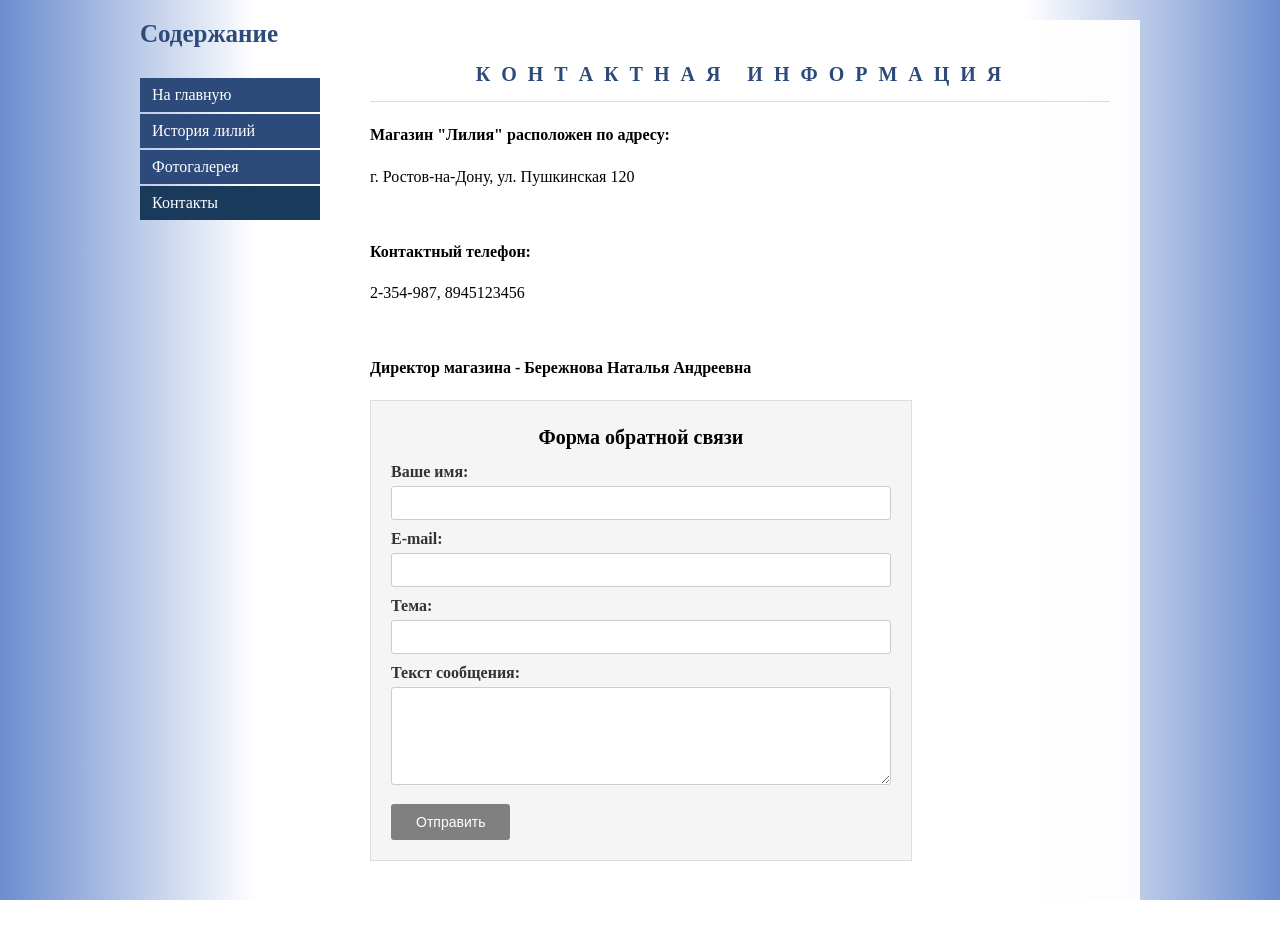
<file: contact.html>
<!DOCTYPE html>
<html lang="ru">
<head>
    <meta charset="UTF-8">
    <title>Контактная информация</title>
    <link rel="stylesheet" href="style.css">
    <link rel="stylesheet" href="menu.css">
    <link rel="stylesheet" href="form.css">
</head>
<body>
    <div class="container">
        <div class="sidebar">
            <div class="menu-title">Содержание</div>
            <ul class="menu">
                <li><a href="index.html">На главную</a></li>
                <li><a href="history.html">История лилий</a></li>
                <li><a href="gallery.html">Фотогалерея</a></li>
                <li><a href="contact.html" class="active">Контакты</a></li>
            </ul>
        </div>
        
        <div class="main-content">
            <h1 class="page-title">К О Н Т А К Т Н А Я &nbsp; И Н Ф О Р М А Ц И Я</h1>
            
            <p><strong>Магазин "Лилия" расположен по адресу:</strong></p>
            <p>г. Ростов-на-Дону, ул. Пушкинская 120</p>
            <br>
            <p><strong>Контактный телефон:</strong></p>
            <p>2-354-987, 8945123456</p>
            <br>
            <p><strong>Директор магазина - Бережнова Наталья Андреевна</strong></p>
            
                
            <form action="send.php" method="POST" class="contact-form">
                <p class="form__title">Форма обратной связи</p>
                <label for="name">Ваше имя:</label>
                <input type="text" id="name" name="name" required>
                
                <label for="email">E-mail:</label>
                <input type="email" id="email" name="email" required>
                
                <label for="subject">Тема:</label>
                <input type="text" id="subject" name="subject" required>
                
                <label for="message">Текст сообщения:</label>
                <textarea id="message" name="message" rows="5" required></textarea>
                
                <input type="submit" value="Отправить">
            </form>
        </div>
    </div>
</body>
</html>
</file>
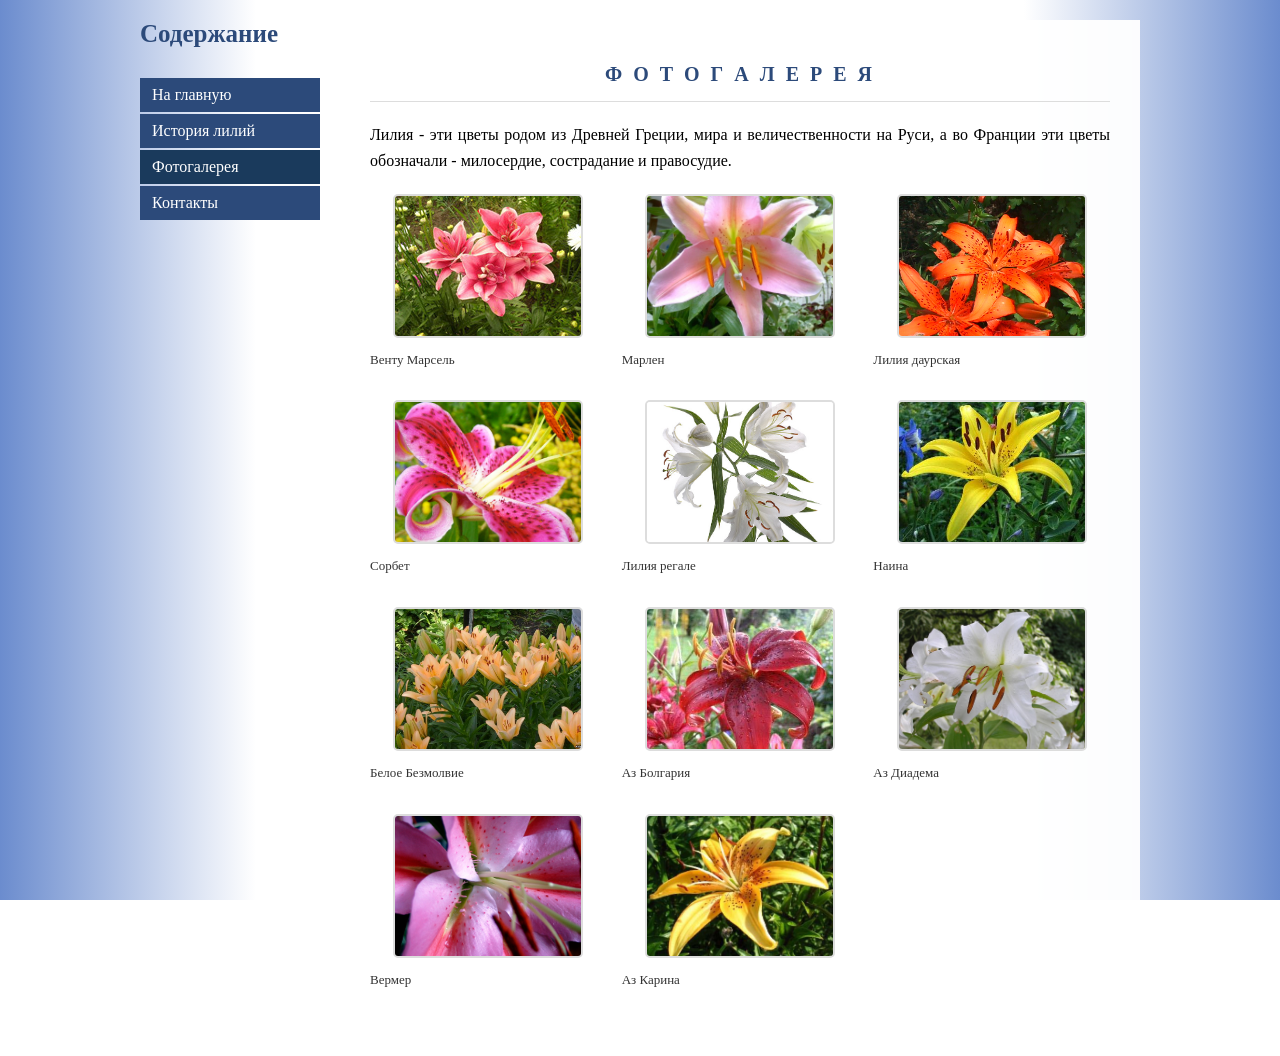
<file: gallery.html>
<!DOCTYPE html>
<html lang="ru">
<head>
    <meta charset="UTF-8">
    <title>Фотогалерея</title>
    <link rel="stylesheet" href="style.css">
    <link rel="stylesheet" href="menu.css">
    <script src="gallery.js"></script>
    <style>
        .gallery-grid {
            display: grid;
            grid-template-columns: repeat(3, 1fr);
            gap: 15px;
            margin-top: 20px;
        }
        
        .gallery-item {
            text-align: center;
            cursor: pointer;
            transition: transform 0.3s;
        }
        
        .gallery-item:hover {
            transform: scale(1.05);
        }
        
        .gallery-item img {
            width: 186px;
            height: 140px;
            object-fit: cover;
            border: 2px solid #ddd;
            border-radius: 5px;
        }
        
        .gallery-item p {
            margin-top: 8px;
            font-size: 13px;
            color: #333;
        }
        
        .modal {
            display: none;
            position: fixed;
            z-index: 1000;
            padding-top: 100px;
            left: 0;
            top: 0;
            width: 100%;
            height: 100%;
            background-color: rgba(0,0,0,0.9);
        }
        
        .modal-content {
            margin: auto;
            display: block;
            max-width: 90%;
            max-height: 80vh;
            animation: zoom 0.3s;
        }
        
        @keyframes zoom {
            from {transform: scale(0.5);}
            to {transform: scale(1);}
        }
        
        .close {
            position: absolute;
            top: 20px;
            right: 35px;
            color: #f1f1f1;
            font-size: 40px;
            font-weight: bold;
            cursor: pointer;
        }
        
        .close:hover {
            color: #bbb;
        }
        
        .modal-caption {
            margin: auto;
            display: block;
            width: 80%;
            text-align: center;
            color: #fff;
            padding: 10px 0;
            font-size: 20px;
        }
    </style>
</head>
<body>
    <div class="container">
        <div class="sidebar">
            <div class="menu-title">Содержание</div>
            <ul class="menu">
                <li><a href="index.html">На главную</a></li>
                <li><a href="history.html">История лилий</a></li>
                <li><a href="gallery.html" class="active">Фотогалерея</a></li>
                <li><a href="contact.html">Контакты</a></li>
            </ul>
        </div>
        
        <div class="main-content">
            <h1 class="page-title">Ф О Т О Г А Л Е Р Е Я</h1>
            
            <p class="intro-text">
                Лилия - эти цветы родом из Древней Греции, мира и величественности на Руси, 
                а во Франции эти цветы обозначали - милосердие, сострадание и правосудие.
            </p>
            
            <div class="gallery-grid">
                <div class="gallery-item" onclick="openModal(this)">
                    <img src="7265.jpg" alt="Венту Марсель">
                    <p>Венту Марсель</p>
                </div>
                <div class="gallery-item" onclick="openModal(this)">
                    <img src="7267.jpg" alt="Марлен">
                    <p>Марлен</p>
                </div>
                <div class="gallery-item" onclick="openModal(this)">
                    <img src="7268.jpg" alt="Лилия даурская">
                    <p>Лилия даурская</p>
                </div>
                <div class="gallery-item" onclick="openModal(this)">
                    <img src="7269.jpg" alt="Сорбет">
                    <p>Сорбет</p>
                </div>
                <div class="gallery-item" onclick="openModal(this)">
                    <img src="7270.jpg" alt="Лилия регале">
                    <p>Лилия регале</p>
                </div>
                <div class="gallery-item" onclick="openModal(this)">
                    <img src="7271.jpg" alt="Наина">
                    <p>Наина</p>
                </div>
                <div class="gallery-item" onclick="openModal(this)">
                    <img src="7275.jpg" alt="Белое Безмолвие">
                    <p>Белое Безмолвие</p>
                </div>
                <div class="gallery-item" onclick="openModal(this)">
                    <img src="7277.jpg" alt="Аз Болгария">
                    <p>Аз Болгария</p>
                </div>
                <div class="gallery-item" onclick="openModal(this)">
                    <img src="7285.jpg" alt="Аз Диадема">
                    <p>Аз Диадема</p>
                </div>
                <div class="gallery-item" onclick="openModal(this)">
                    <img src="7286.jpg" alt="Вермер">
                    <p>Вермер</p>
                </div>
                <div class="gallery-item" onclick="openModal(this)">
                    <img src="7291.jpg" alt="Аз Карина">
                    <p>Аз Карина</p>
                </div>
        </div>
    </div>
    
    <div id="imageModal" class="modal">
        <span class="close" onclick="closeModal()">&times;</span>
        <img class="modal-content" id="modalImg">
        <div class="modal-caption" id="caption"></div>
    </div>
    

</body>
</html>
</file>
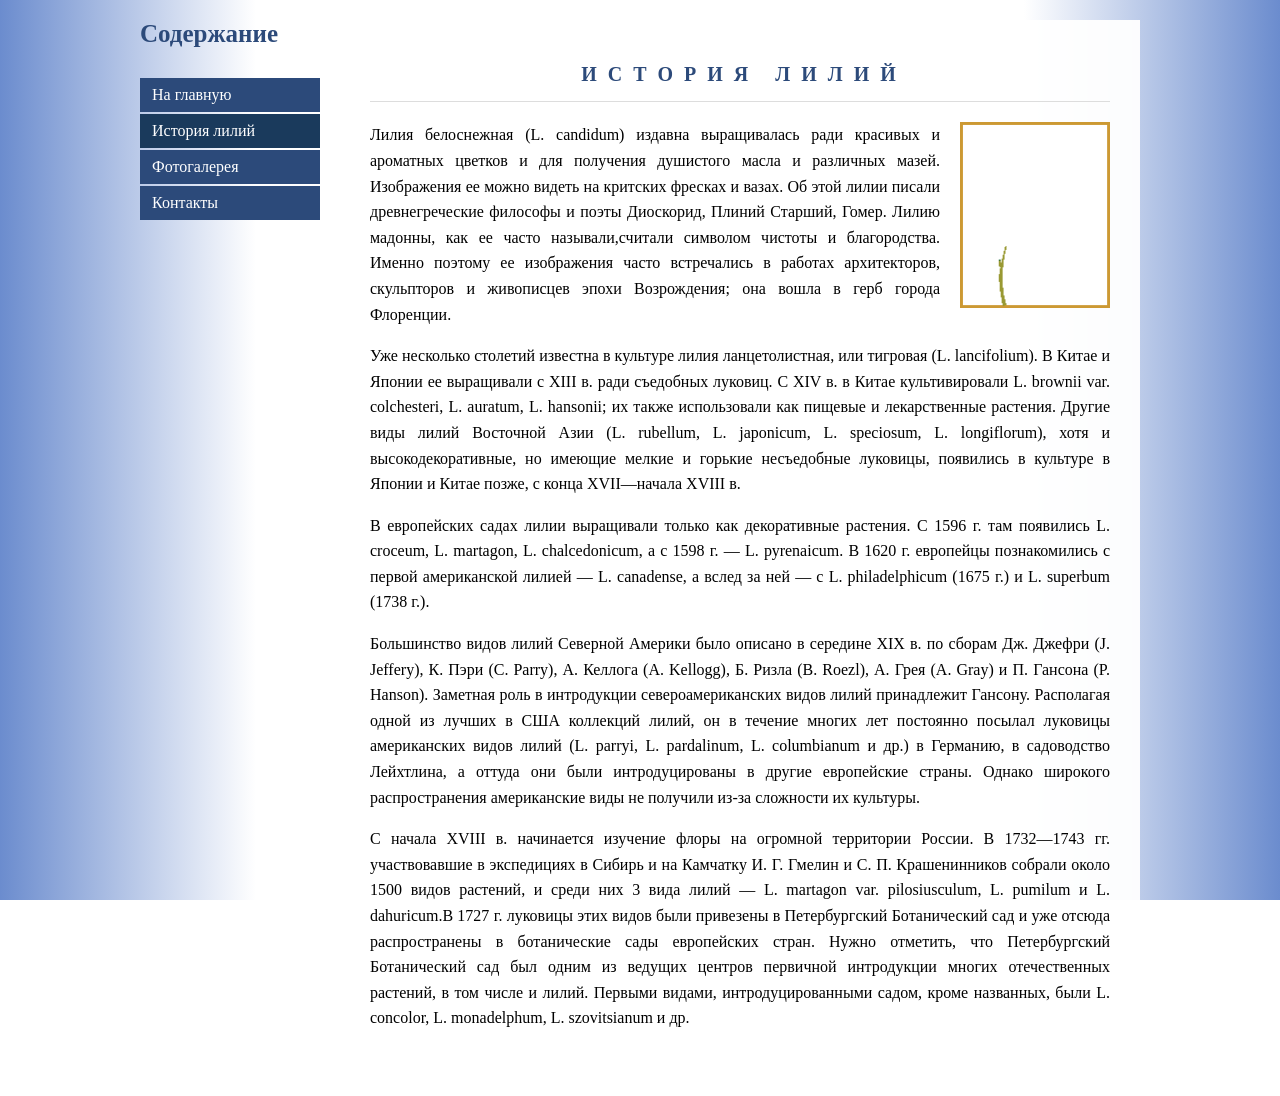
<file: history.html>
<!DOCTYPE html>
<html lang="ru">
<head>
    <meta charset="UTF-8">
    <title>История лилий</title>
    <link rel="stylesheet" href="style.css">
    <link rel="stylesheet" href="menu.css">
</head>
<body>
    <div class="container">
        <div class="sidebar">
            <div class="menu-title">Содержание</div>
            <ul class="menu">
                <li><a href="index.html">На главную</a></li>
                <li><a href="history.html" class="active">История лилий</a></li>
                <li><a href="gallery.html">Фотогалерея</a></li>
                <li><a href="contact.html">Контакты</a></li>
            </ul>
        </div>
        
        <div class="main-content">
            <h1 class="page-title">И С Т О Р И Я &nbsp; Л И Л И Й</h1>
            <img src="1.gif" alt="Анимация лилии" class="history-image" style="width: 150px;">
            <div class="clearfix">
            <p>Лилия белоснежная (L. candidum) издавна выращивалась ради красивых и ароматных цветков и для получения душистого масла и
            различных мазей. Изображения ее можно видеть на критских фресках и вазах. Об этой лилии писали древнегреческие философы
            и поэты Диоскорид, Плиний Старший, Гомер. Лилию мадонны, как ее часто называли,считали символом чистоты и благородства.
            Именно поэтому ее изображения часто встречались в работах архитекторов, скульпторов и живописцев эпохи Возрождения; она
            вошла в герб города Флоренции.</p>
            
            <p>Уже несколько столетий известна в культуре лилия ланцетолистная, или тигровая (L. lancifolium). В Китае и Японии ее
            выращивали с XIII в. ради съедобных луковиц. С XIV в. в Китае культивировали L. brownii var. colchesteri, L. auratum, L.
            hansonii; их также использовали как пищевые и лекарственные растения. Другие виды лилий Восточной Азии (L. rubellum, L.
            japonicum, L. speciosum, L. longiflorum), хотя и высокодекоративные, но имеющие мелкие и горькие несъедобные луковицы,
            появились в культуре в Японии и Китае позже, с конца XVII—начала XVIII в.</p>
            
            <p>В европейских садах лилии выращивали только как декоративные растения. С 1596 г. там появились L. croceum, L. martagon,
            L. chalcedonicum, а с 1598 г. — L. руrenaicum. В 1620 г. европейцы познакомились с первой американской лилией — L.
            саnadense, а вслед за ней — с L. philadelphicum (1675 г.) и L. superbum (1738 г.).</p>
            
            <p>Большинство видов лилий Северной Америки было описано в середине XIX в. по сборам Дж. Джефри (J. Jeffery), К. Пэри (С.
            Раrrу), А. Келлога (A. Kellogg), Б. Ризла (В. Roezl), А. Грея (A. Gray) и П. Гансона (P. Hanson). Заметная роль в
            интродукции североамериканских видов лилий принадлежит Гансону. Располагая одной из лучших в США коллекций лилий, он в
            течение многих лет постоянно посылал луковицы американских видов лилий (L. parryi, L. pardalinum, L. columbianum и др.)
            в Германию, в садоводство Лейхтлина, а оттуда они были интродуцированы в другие европейские страны. Однако широкого
            распространения американские виды не получили из-за сложности их культуры.</p>
            
            <p>С начала XVIII в. начинается изучение флоры на огромной территории России. В 1732—1743 гг. участвовавшие в экспедициях в
            Сибирь и на Камчатку И. Г. Гмелин и С. П. Крашенинников собрали около 1500 видов растений, и среди них 3 вида лилий — L.
            martagon var. pilosiusculum, L. pumilum и L. dahuricum.В 1727 г. луковицы этих видов были привезены в Петербургский
            Ботанический сад и уже отсюда распространены в ботанические сады европейских стран. Нужно отметить, что Петербургский
            Ботанический сад был одним из ведущих центров первичной интродукции многих отечественных растений, в том числе и лилий.
            Первыми видами, интродуцированными садом, кроме названных, были L. concolor, L. monadelphum, L. szovitsianum и др.</p>
            </div>
        </div>
    </div>
</body>
</html>
</file>
<file: style.css>
body {
    margin: 0;
    padding: 0;
    font-family: "Times New Roman", Times, serif;
    background: linear-gradient(to right, #6b8cce 0%, #ffffff 20%, #ffffff 80%, #6b8cce 100%);
    background-attachment: fixed;
    min-height: 100vh;
}

.container {
    max-width: 1000px;
    margin: 0 auto;
    padding: 20px;
    display: flex;
}

.sidebar {
    width: 180px;
    flex-shrink: 0;
}

.menu-title {
    font-size: 25px;
    font-weight: bold;
    margin-bottom: 30px;
    color: #2c4a7a;
}

.menu {
    list-style: none;
    padding: 0;
    margin: 0;
}

.menu li {
    margin-bottom: 2px;
}

.menu a {
    display: block;
    padding: 8px 12px;
    background-color: #2c4a7a;
    color: white;
    text-decoration: none;
    font-size: 14px;
}

.menu a:hover, .menu a.active {
    background-color: #1a3a5c;
}

.main-content {
    flex-grow: 1;
    background-color: rgba(255, 255, 255, 0.95);
    padding: 30px;
    margin-left: 20px;
}

.page-title {
    text-align: center;
    font-size: 20px;
    letter-spacing: 3px;
    color: #2c4a7a;
    font-weight: bold;
    margin-bottom: 20px;
    text-transform: uppercase;
    border-bottom: 1px solid #ddd;
    padding-bottom: 15px;
}

.center-image {
    display: block;
    margin: 20px auto;
    max-width: 100%;
    height: auto;
}

.text-block {
    background-color: #000;
    color: #fff;
    padding: 15px;
    margin: 20px 0;
    text-align: center;

}

.footer-text {
    background-color: #9b7bcc;
    color: white;
    padding: 8px;
    text-align: center;
    margin-top: 15px;
    font-style: italic;
}

p {
    line-height: 1.6;
    margin-bottom: 15px;
    text-align: justify;
}

.history-image {
    float: right;
    margin-left: 20px;
    margin-bottom: 15px;
    width: 150px;
}

.clearfix::after {
    content: "";
    clear: both;
    display: table;
}
</file>
<file: menu.css>
.menu {
    list-style: none;
    padding: 0;
    margin: 0;
}

.menu li {
    margin-bottom: 2px;
}

.menu a {
    display: block;
    padding: 8px 12px;
    background-color: #2c4a7a;
    color: white;
    text-decoration: none;
    font-size: 16px;
    transition: background-color 0.3s;
}

.menu a:hover {
    background-color: #1a3a5c;
}

.menu a.active {
    background-color: #1a3a5c;
}
</file>
<file: form.css>
.contact-form {
    max-width: 500px;
    margin: 20px 0;
    padding: 20px;
    background-color: #f5f5f5;
    border: 1px solid #ddd;
}

.form__title {
    text-align: center;
    padding: 0;
    margin: 0;
    font-weight: bold;
    width: auto;
    font-size: 20px;

}

.contact-form label {
    display: block;
    margin: 10px 0 5px;
    font-weight: bold;
    color: #333;
}

.contact-form input[type="text"],
.contact-form input[type="email"],
.contact-form textarea {
    width: 100%;
    padding: 8px;
    border: 1px solid #ccc;
    border-radius: 3px;
    box-sizing: border-box;
    font-family: inherit;
}

.contact-form input[type="submit"] {
    margin-top: 15px;
    padding: 10px 25px;
    background-color: grey;
    color: white;
    border: none;
    border-radius: 3px;
    cursor: pointer;
    font-size: 14px;
}

.contact-form input[type="submit"]:hover {
    background-color: #2c4a7a;
}
</file>
